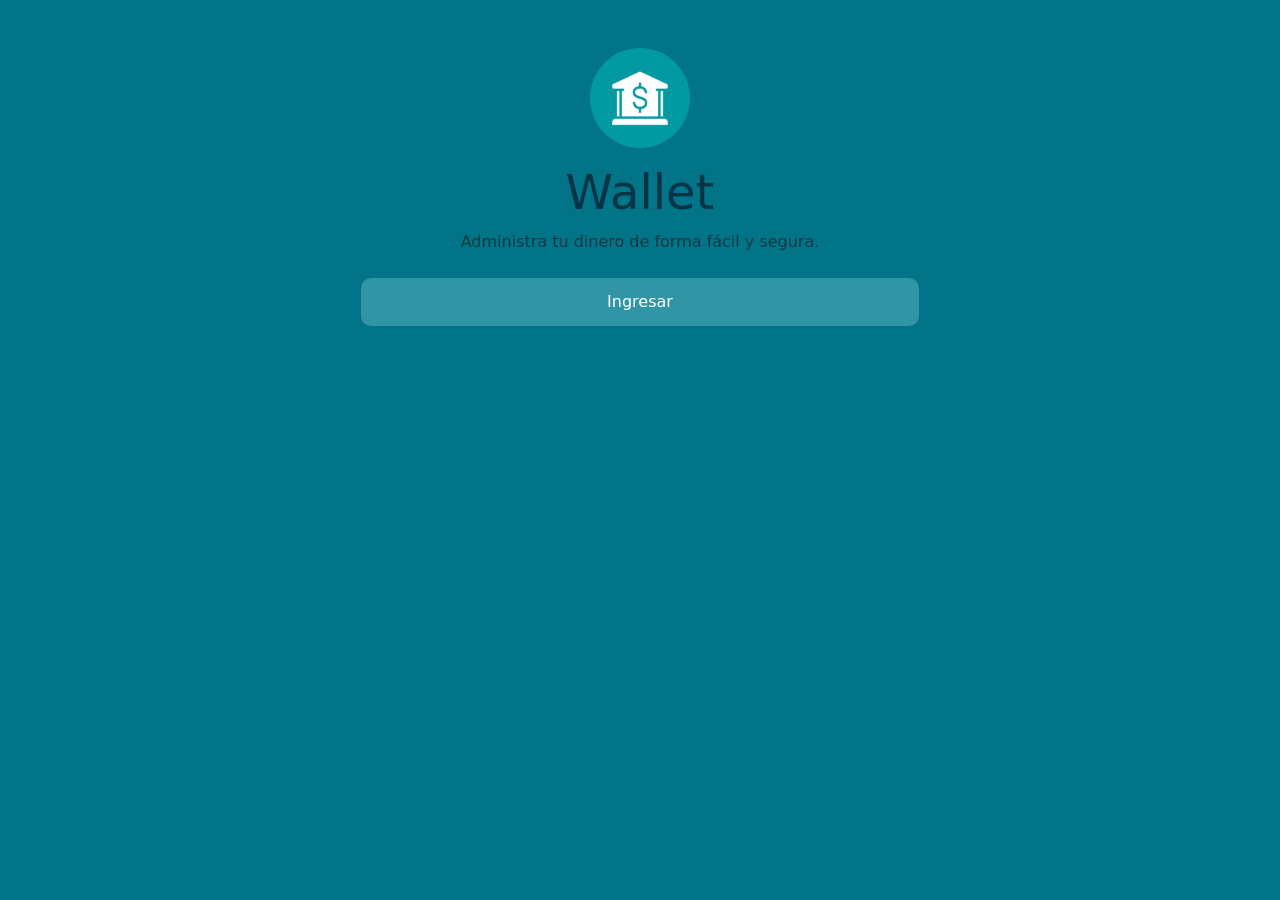
<file: index.html>
<!DOCTYPE html>
<html lang="en">

<head>
    <meta charset="UTF-8">
    <meta name="viewport" content="width=device-width, initial-scale=1.0">
    <title>Trabajo con JQuery</title>
    
<!--AQUI VA MI BOOPSTRAP-->
 <link rel="stylesheet" href="Css/bootstrap.css" crossorigin="anonymous">

</head>

<body>

<div class="container text-center mt-5">

    <img src="./Img/WhatsApp Image 2026-06-10 at 14.18.51.jpeg"
         alt="Logo"
         class="img-fluid rounded-circle mb-3"
         style="width: 100px;">

    <h1 class="display-5 titulo-wallet">Wallet</h1>

    <p class="text-muted">
        Administra tu dinero de forma fácil y segura.
    </p>
<div class="d-grid gap-2 col-6 mx-auto mt-4">
    <button class="btn btn-wallet" type="button"
            onclick="window.location.href='login.html'">
        Ingresar
    </button>
</div>
   

    <!-- JQuery 4.0.0-->

<script src="./Assets/Js/jquery/Jquery.js"></script>

<!--FIN JQuery 4.0.0-->


    <!-- JQuery Personalizado Local-->
    <script src="./Assets/Js/script.js"></script>

    <!--Fin JQuery Personalizado Local-->

</body>

</html>
</file>
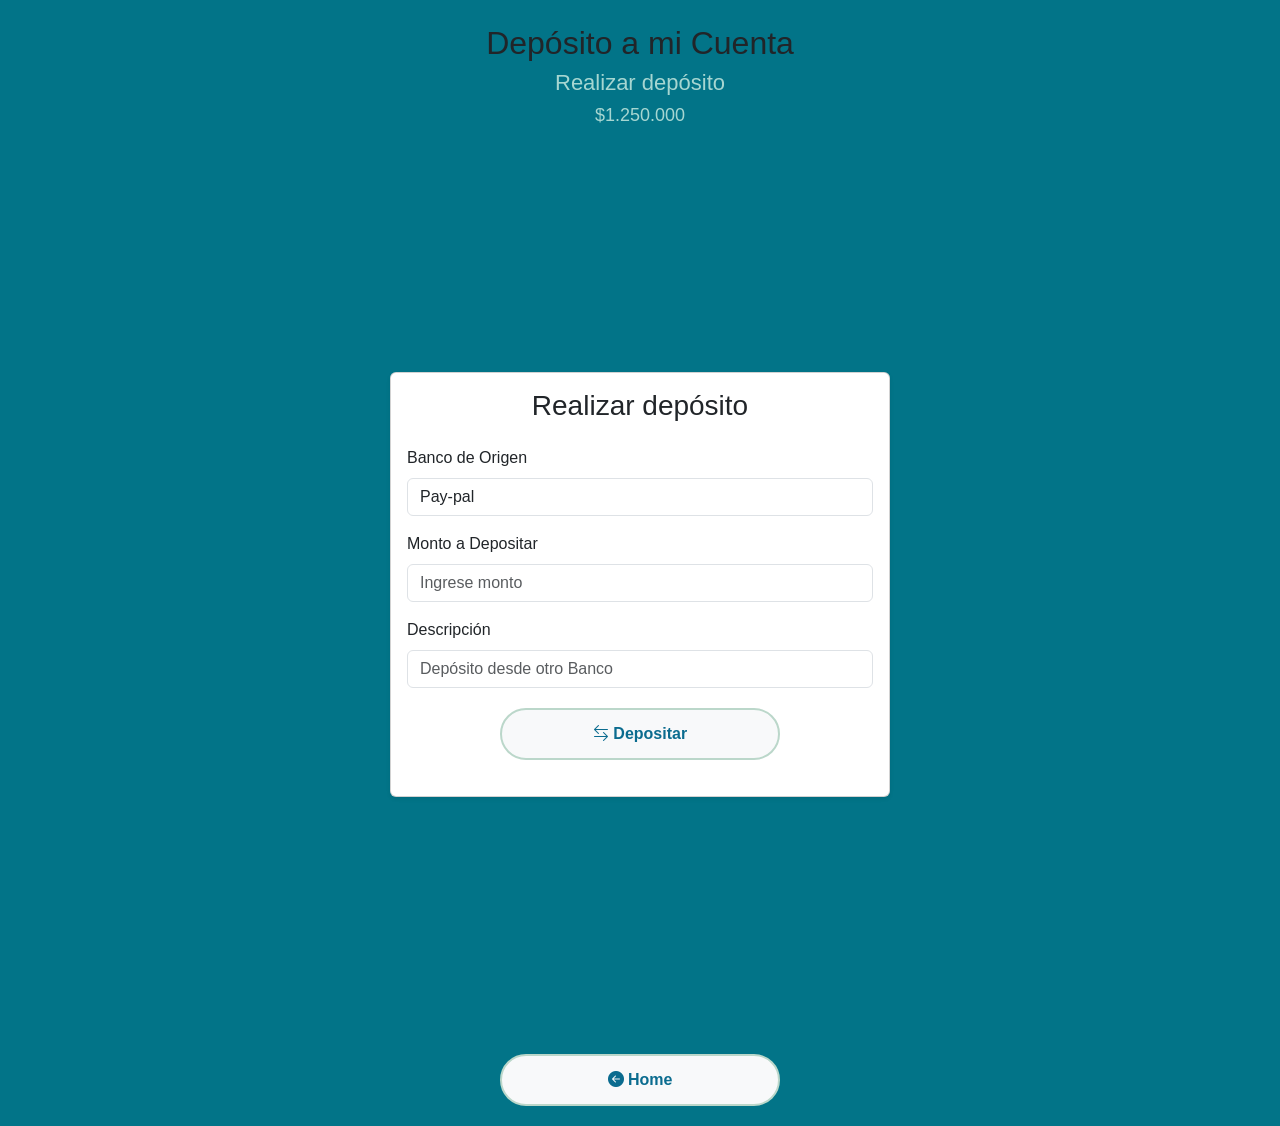
<file: Deposito.html>
<!doctype html>
<html lang="es">

<head>
    <meta charset="utf-8">
    <meta name="viewport" content="width=device-width, initial-scale=1">

    <title>Depósito a mi Cuenta</title>

<!--AQUI VA MI BOOPSTRAP-->
    <link rel="stylesheet" href="/Css/bootstrap.css">
    <link rel="stylesheet" href="./Css/example.css">
    <link rel="stylesheet" href="https://cdn.jsdelivr.net/npm/bootstrap-icons@1.11.3/font/bootstrap-icons.min.css">
</head>

<body>

    <header>


        <div class="text-center mt-4">
            <h2 class="titulo-Depósito">Depósito a mi Cuenta</h2>
            <h3 class="texto-saldo">Realizar depósito</h3>
            <h4 id="saldoDisponible">$1.250.000</h4>
        </div>
    </header>

    <main class="container vh-100 d-flex justify-content-center align-items-center">

        <div class="card shadow-sm" style="width: 500px;">
            <div class="card-body">

                <h3 class="text-center mb-4">Realizar depósito</h3>

                <form id="formDeposito">
                    <div class="mb-3">
                        <label class="form-label">Banco de Origen</label>
                        <select class="form-control" id="cuentaOrigen">
                            <option value="100000">Pay-pal</option>
                            <option value="1250000">Cuenta Corriente</option>
                            <option value="500000">Cuenta Ahorro</option>
                        </select>
                    </div>


                    <div class="mb-3">
                        <label class="form-label">Monto a Depositar</label>
                        <input type="number" class="form-control" id="monto" placeholder="Ingrese monto">
                    </div>

                    <div class="mb-3">
                        <label class="form-label">Descripción</label>
                        <input type="text" class="form-control" id="descripcion" placeholder="Depósito desde otro Banco">
                    </div>

                    <button type="button" id="btnDepositar" class="boton-walletDEPOSITO1">
                        <i class="bi bi-arrow-left-right"></i>
                        Depositar
                    </button>
                </form>

            </div>
        </div>

    </main>
    <button class="boton-walletDEPOSITO2" onclick="window.location.href='Menu.html'">
        <i class="bi bi-arrow-left-circle-fill"></i>
        Home
    </button>


    <script src="./Assets/Js/jquery/Jquery.js"></script>
    <script src="./Assets/Js/deposito.js"></script>

    

</body>

</html>
</file>
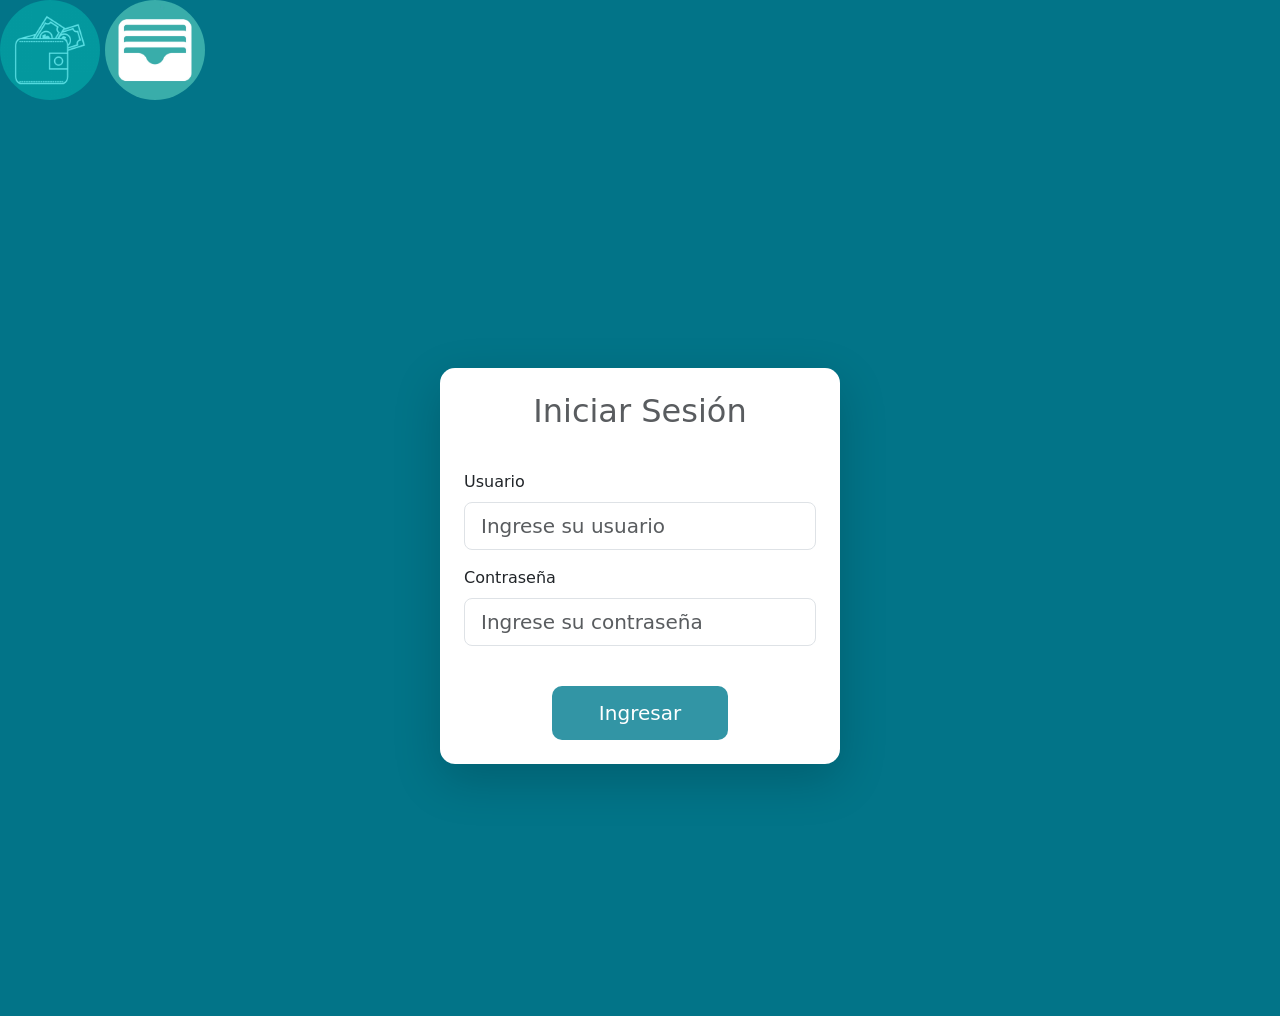
<file: login.html>
<!doctype html>
<html lang="en">

<head>
    <meta charset="utf-8">
    <meta name="viewport" content="width=device-width, initial-scale=1">


    <title>Alke Wallet</title>
   
    <!--AQUI VA MI BOOPTRAP-->
<link rel="stylesheet" href="Css/bootstrap.css" crossorigin="anonymous">
</head>


<body>
    

    <div>
        <img src="./Img/2.JPG"
            alt="Teal wallet with white banknotes emerging from the opening, set against a teal background. The icon has a professional and trustworthy appearance, conveying financial security."
            class="img-fluid rounded-circle mb-3" style="width: 100px;">
        <img src="./Img/5.JPG"
            alt="Teal wallet with white banknotes emerging from the opening, set against a teal background. The icon has a professional and trustworthy appearance, conveying financial security."
            class="img-fluid rounded-circle mb-3" style="width: 100px;">

    </div>
    <!-- ESTE ES MI LOGIN PARA INGRESAR USUARIO-->

    <div class="container vh-100 d-flex justify-content-center align-items-center">
        <div class="card shadow-lg p-4 border-0" style="width: 400px; border-radius: 15px;">



            <!-- TITULO DE INICIO DE SECCION-->
            <h2 class="text-center mb-4 text-muted">
                Iniciar Sesión
            </h2>

            </p>
            <div class="mb-3">
                <label for="usuario" class="form-label">Usuario</label>
                <input type="text" class="form-control form-control-lg" id="usuario" placeholder="Ingrese su usuario">
            </div>

            <div class="mb-3">
                <label for="contraseña" class="form-label">Contraseña</label>
                <input type="password" class="form-control form-control-lg" id="contraseña"
                    placeholder="Ingrese su contraseña">
            </div>


            <div class="d-grid gap-2 col-6 mx-auto mt-4">
                <button id="btnIngresar1" class="btn btn-wallet btn-lg w-100">
                    Ingresar
                </button>
            </div>

        </div>
    </div>


    <script src="https://code.jquery.com/jquery-3.7.1.min.js"></script>

    <!-- AQUI VA MI JQUERY LOCAL-->
    <script src="./Assets/Js/jquery/Jquery.js"></script>
    <script src="./Assets/Js/login.js"></script>
</body>

</html>
</file>
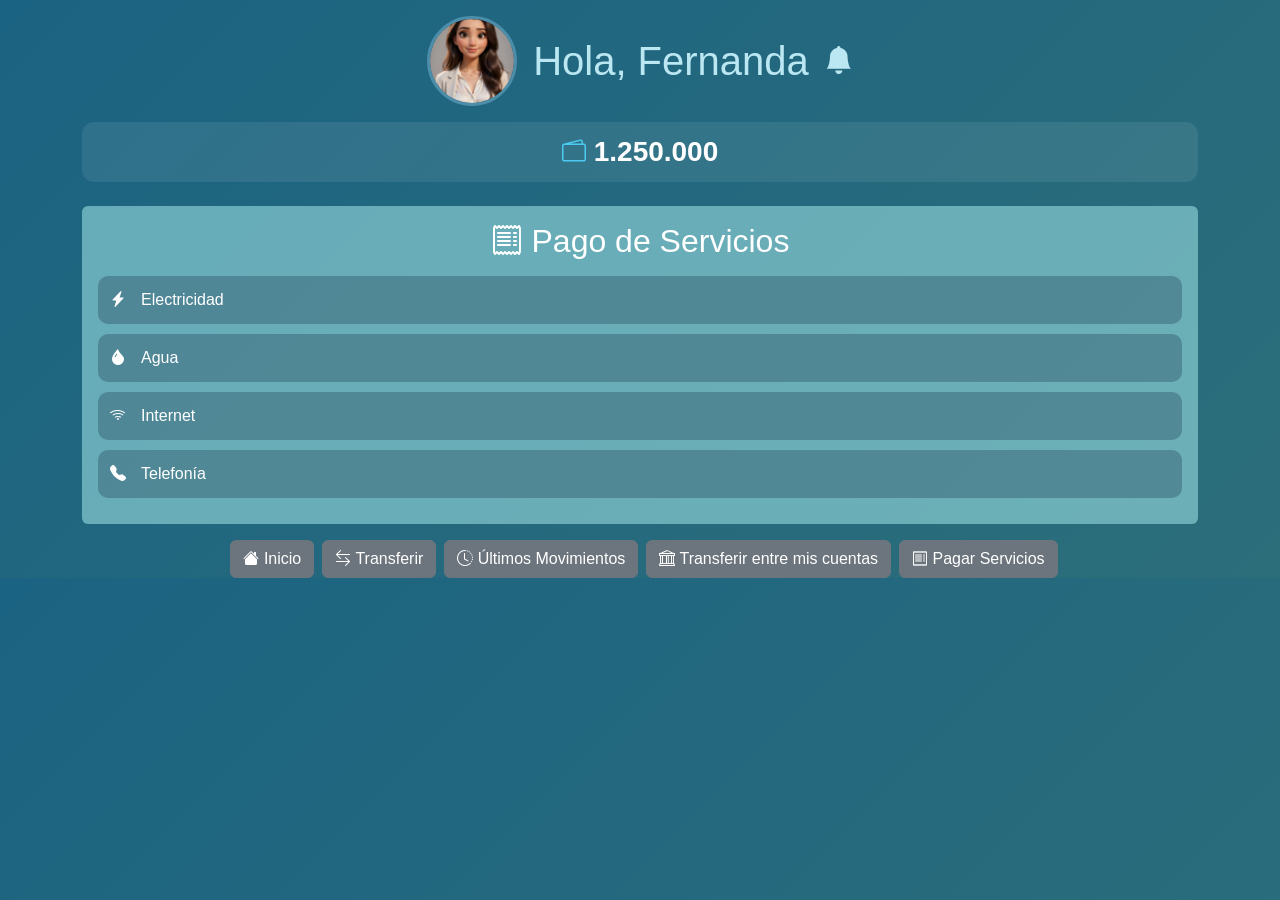
<file: Menu.html>
<!DOCTYPE html>
<html lang="en">

<head>
    <meta charset="UTF-8">
    <meta name="viewport" content="width=device-width, initial-scale=1.0">
    <title>Document</title>
    <!-- ESTE ES MI BOOPSTRAP-->
    <link rel="stylesheet" href="./Css/bootstrap.css" crossorigin="anonymous">
    <link rel="stylesheet" href="Css/menu.css">
    <link rel="stylesheet" href="https://cdn.jsdelivr.net/npm/bootstrap-icons@1.11.3/font/bootstrap-icons.min.css">

</head>

<body>
    <header>
        <div class="container py-3">

            <!-- ENCABEZADO -->
            <div id="encabezado"
                class="d-flex flex-column flex-md-row align-items-center justify-content-center text-center gap-3">

                <img id="avatar" src="./Img/avatar.jpg" alt="Avatar" class="rounded-circle img-fluid"
                    style="width: 90px; height: 90px; object-fit: cover; border: 3px solid #4c8da9;">

                <h1 id="saludo" class="m-0">Hola, Fernanda</h1>

                <i id="campana" class="bi bi-bell-fill fs-3"></i>
            </div>

            <!-- SALDO -->

            <div id="saldo-container" class="d-flex justify-content-center align-items-center gap-2 mt-3"
                style="background-color: rgba(255,255,255,0.08); padding: 12px; border-radius: 12px;">

                <i id="iconoSaldo" class="bi bi-wallet2 fs-4" style="color:#4cc9f0;"></i>

                <h3 id="saldo" class="m-0" style="color:#ffffff; font-weight:bold;">
                    1.250.000
                </h3>
            </div>

            <!-- SERVICIOS -->
            <div id="servicios" class="mt-4 p-3 rounded">

                <h2 class="text-center mb-3">
                    <i class="bi bi-receipt"></i> Pago de Servicios
                </h2>

                <div class="opcion-servicio">
                    <i class="bi bi-lightning-charge-fill"></i>
                    <span>Electricidad</span>
                </div>

                <div class="opcion-servicio">
                    <i class="bi bi-droplet-fill"></i>
                    <span>Agua</span>
                </div>

                <div class="opcion-servicio">
                    <i class="bi bi-wifi"></i>
                    <span>Internet</span>
                </div>

                <div class="opcion-servicio">
                    <i class="bi bi-telephone-fill"></i>
                    <span>Telefonía</span>
                </div>

            </div>

        </div>
    </header>

    <!--ESTE ES MI BARRA DE MENU-->

<div class="d-flex flex-wrap justify-content-center gap-2">

<div class="d-flex justify-content-center"></div>
        <button id="miBoton" class="btn btn-secondary">
            <i class="bi bi-house-fill"></i> Inicio
        </button>

        <button id="btnTransferir" class="btn btn-secondary">
            <i class="bi bi-arrow-left-right"></i> Transferir
        </button>

        <button id="btnMovimientos" class="btn btn-secondary">
            <i class="bi bi-clock-history"></i> Últimos Movimientos
        </button>
        <button id="btnMisCuentas" class="btn btn-secondary">
            <i class="bi bi-bank"></i> Transferir entre mis cuentas
        </button>
        <button id="btnServicios" class="btn btn-secondary">
            <i class="bi bi-receipt"></i> Pagar Servicios
        </button>
    </div>
    <script src="https://code.jquery.com/jquery-3.7.1.min.js"></script>
    <script src="./Assets/Js/jquery/Jquery.js"></script>
    <script src="./Assets/Js/menu.js"></script> 
  

</body >
</file>
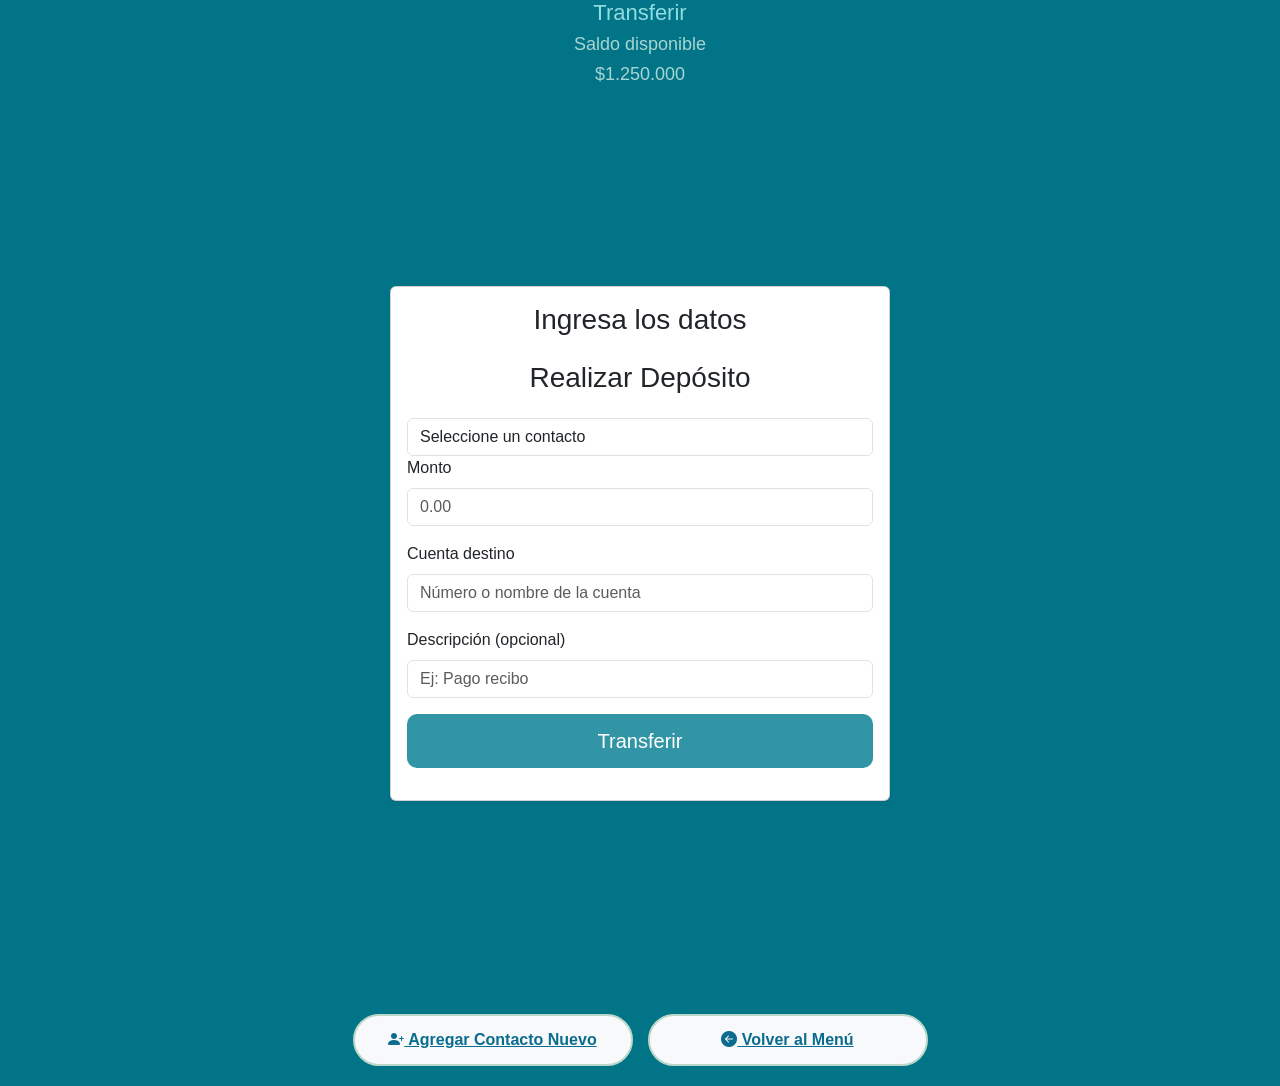
<file: sendmoney.html>
<!doctype html>
<html lang="en">

<head>
  <meta charset="utf-8">
  <meta name="viewport" content="width=device-width, initial-scale=1">


  <title>Bootstrap work</title>
  
<!--MI BOOPSTRAP-->
<link rel="stylesheet" href="/Css/bootstrap.css" crossorigin="anonymous">
<link rel="stylesheet" href="./Css/example.css">
<link rel="stylesheet" href="https://cdn.jsdelivr.net/npm/bootstrap-icons@1.11.3/font/bootstrap-icons.min.css">
</head>


<body>

  <header>


    <div class="text-center">

      <h2 id="transferir1">Transferir</h2>
      <h3 id="saldodisponible">Saldo disponible</h3>
      <h3 id="mymoney">$1.250.000</h3>


    </div>


    <!-- AQUI PARA INGRESAR DATOS DE CONTACTOS EXISTENTES -->

    <main class="container vh-100 d-flex justify-content-center align-items-center">

      <div class="card shadow-sm" style="width: 500px;">
        <div class="card-body">


          <h3 class="text-center mb-4">Ingresa los datos</h3>

          <h3 class="text-center mb-4">Realizar Depósito</h3>

          <form id="depositForm">

            <div class="mb-3">
              <select class="form-control" id="nombre">
                <option value="">Seleccione un contacto</option>
              </select>
              <!--<label for="nombre" class="form-label">Seleccionar Contacto</label>

              <select class="form-control" id="nombre">
                <option value="">Seleccione un contacto</option>
              </select>
            </div>-->

            <div class="mb-3">
              <label for="monto" class="form-label">Monto</label>
              <input type="number" step="0.01" class="form-control" id="monto" placeholder="0.00" required>
            </div>

            <div class="mb-3">
              <label for="cuenta" class="form-label">Cuenta destino</label>
              <input type="text" class="form-control" id="cuenta" placeholder="Número o nombre de la cuenta" required>
            </div>

            <div class="mb-3">
              <label for="descripcion" class="form-label">Descripción (opcional)</label>
              <input type="text" class="form-control" id="descripcion" placeholder="Ej: Pago recibo">
            </div>

            <div class="d-flex justify-content-between">
              <button id="btnIngresar" class="btn btn-wallet btn-lg w-100">
                Transferir

            </div>
          </form>
        </div>
      </div>
      </div>
      </div>


    </main>


    <div id="contenedorBotones">



      <a href="Contacto.html" class="boton-wallet2">
        <i class="bi bi-person-plus-fill"></i>
        Agregar Contacto Nuevo
      </a>

      <a href="Menu.html" class="boton-wallet1">
        <i class="bi bi-arrow-left-circle-fill"></i>
        Volver al Menú
      </a>

    </div>


    <!-- AQUI VA MI Jquery-->
    <script src="https://code.jquery.com/jquery-3.7.1.min.js"></script>
    <script src="./Assets/Js/jquery/Jquery.js"></script>
    <script src="./Assets/Js/script.js"></script>
    <script src="./Assets/Js/transaciones.js"></script>
    <script src="./Assets/Js/sendmoney.js"></script>

</body>


</html>
</file>
<file: Css/example.css>
.btn-personalizado {
    background-color: #24c796; /* Turquesa */
    border-color: #20c997;
    color: white;
}

.btn-personalizado:hover {
    background-color: #1aa179;
    border-color: #1aa179;
}

/*ESTE ES MI CSS ULTIMAS TRANSACIONES*/
#transacciones{
    width: 80%;
    margin: 20px auto;
    background: white;
    padding: 20px;
    border-radius: 15px;
    box-shadow: 0px 2px 10px rgba(0,0,0,0.2);
}

.movimiento{
    display: flex;
    align-items: center;
    justify-content: space-between;
    padding: 15px;
    margin: 10px 0;
    border-bottom: 1px solid #ddd;
}

.movimiento i{
    font-size: 30px;
    margin-right: 15px;
}

.positivo{
    color: green;
    font-weight: bold;
}

.negativo{
    color: red;
    font-weight: bold;
}
/*ESTE ES MI CSS PARA ENCABEZADO DE ULTIMAS TRANSACIONES*/

#saldodisponible{
    text-align: center;
    font-family: 'Poppins', sans-serif;
     font-size: 22px;
    font-weight: 500;
    color: #74d6cafb;
}

#saldito{
    text-align: center;
    font-family: 'Poppins', sans-serif;
    font-size: 22px;
    font-weight: 500;
    color: #74d6cafb;
}

/*ESTE ES MI CSS PARA BOTON DE AGREGAR NUEVO CONTACTO EN PAGINA CONTACTO.HTML*/


#btnAgregarContacto{
    background-color: #29729c;
    color: white;
}

#btnAgregarContacto{
    background-color: #29729c;
    color: white;
}

/*ESTA ES MI FUENTE DE AGREGAR CONTACTO*/

body{
    font-family: 'Poppins', sans-serif;
}

#tituloContacto{
    text-align: center;
    font-size: 28px;
    font-weight: 600;
    color: #197597;
    margin-bottom: 25px;
}

.form-label{
    font-weight: 500;
}

#btnAgregarContacto{
    border-radius: 25px;
    font-weight: 600;
    padding: 10px 25px;

}

body{
    font-family: 'Nunito', sans-serif;
}




/*ESTE ES MI CSS PARA TRANSFERIR*/

#transferir1{
    text-align: center;
    font-family: 'Poppins', sans-serif;
     font-size: 22px;
    font-weight: 500;
    color: #93dce2fb;
}

#saldodisponible{
    text-align: center;
    font-family: 'Poppins', sans-serif;
    font-size: 18px;
    font-weight: 500;
    color: #a9d7d2fb;
}
 
#mymoney{
    text-align: center;
    font-family: 'Poppins', sans-serif;
    font-size: 18px;
    font-weight: 500;
    color: #a9d7d2fb;
}



#btnNuevoContacto{
    text-align: center;
    font-family: 'Poppins', sans-serif;
    font-size: 22px;
    font-weight: 300;
    color: #74d6cafb;
}


#Volver-Menu{
    background-color: #688eb4;
    color: #0b6c8f;
    border: 2px solid #bbd7ca;
    border-radius: 30px;
    padding: 12px 25px;
    font-size: 16px;
    font-weight: bold;
    width: 280px;
    cursor: pointer;
    transition: all 0.3s ease;
}

/*ESTE ES MI CSS PARA contacto.html*/

#transferirrr{
    text-align: center;
    font-family: 'Poppins', sans-serif;
    font-size: 30px;
    font-weight: 500;
    color: #a9d7d2fb;
}

#saldoencuenta{
    text-align: center;
    font-family: 'Poppins', sans-serif;
    font-size: 18px;
    font-weight: 500;
    color: #a9d7d2fb;
}

/*ESTE ES MI CSS PARA ENVIAR DINERO ENTRE MIS CUENTAS*/

#contenedorBotones,
#contenedorContacto{
    text-align: center;
    margin-top: 20px;
}

.boton-wallet{
    background-color: #f8f9fa;
    color: #0b6c8f;
    border: 2px solid #bbd7ca;
    border-radius: 30px;
    padding: 12px 25px;
    font-size: 16px;
    font-weight: bold;
    width: 280px;
    cursor: pointer;
    transition: all 0.3s ease;
}

.boton-wallet:hover{
    background-color: #1d7b92;
    color: white;
}

/*ESTE ES MI CSS PARA ENVIAR DINERO LETRAS*/


#btnVolver-Menu{
    background: linear-gradient(135deg, #0d6efd, #0a58ca);
    color: white;
    border: none;
    border-radius: 15px;
    padding: 14px 28px;
    font-size: 17px;
    font-weight: bold;
    cursor: pointer;
    box-shadow: 0 5px 15px rgba(13, 110, 253, 0.3);
    transition: all .3s ease;
}

#btnVolver-Menu:hover{
    transform: translateY(-3px);
    box-shadow: 0 8px 20px rgba(91, 138, 208, 0.4);
}

/*ESTE ES MI CSS PARA BOTONES CON CLASS- WALET EN de CONTACTO.HTML */
.boton-wallett{ 
    background-color: #f8f9fa;
    color: #0b6c8f;
    border: 2px solid #bbd7ca;
    border-radius: 30px;
    padding: 12px 25px;
    font-size: 16px;
    font-weight: bold;
    width: 280px;
    cursor: pointer;
    transition: all 0.3s ease;
}

.boton-wallett:hover{
    background-color: #1d7b92;
    color: white;
}
/*ESTE ES MI CSS PARA BOTONES CON  SENDMONEY.HTML*/
.boton-wallett2{ 
    background-color: #f8f9fa;
    color: #0b6c8f;
    border: 2px solid #bbd7ca;
    border-radius: 30px;
    padding: 12px 25px;
    font-size: 16px;
    font-weight: bold;
    width: 280px;
    cursor: pointer;
    transition: all 0.3s ease;
}

.boton-wallett2:hover{
    background-color: #1d7b92;
    color: white;
}
 /* ESTOS SON MIS CSS PARA BOTONES DE SENDMONEY.HTML*/

 .boton-wallet1{ 
    background-color: #f8f9fa;
    color: #0b6c8f;
    border: 2px solid #bbd7ca;
    border-radius: 30px;
    padding: 12px 25px;
    font-size: 16px;
    font-weight: bold;
    width: 280px;
    cursor: pointer;
    transition: all 0.3s ease;
}

.boton-wallet1:hover{
    background-color: #1d7b92;
    color: white;
}
/*color boton 2*/
 .boton-wallet2{ 
    background-color: #f8f9fa;
    color: #0b6c8f;
    border: 2px solid #bbd7ca;
    border-radius: 30px;
    padding: 12px 25px;
    font-size: 16px;
    font-weight: bold;
    width: 280px;
    cursor: pointer;
    transition: all 0.3s ease;
}

.boton-wallet2:hover{
    background-color: #1d7b92;
    color: white;
}

/*esto es para centrar mis botones*/
#contenedorBotones{
    display: flex;
    justify-content: center;
    align-items: center;
    gap: 15px;
    margin-top: 20px;
    margin-bottom: 20px;
    flex-wrap: wrap;
}
.boton-wallet1,
.boton-wallet2{
    width: 280px;
}
/*FIN CSS BOTONES SENDMONEY*/

/*ESTOS SON MIS BOTONES PARA DEPOSITO ENTRE MIS CUENTAS DEPOSITO.HTML*/

.boton-walletDEPOSITO1{ 
    background-color: #f8f9fa;
    color: #0b6c8f;
    border: 2px solid #bbd7ca;
    border-radius: 30px;
    padding: 12px 25px;
    font-size: 16px;
    font-weight: bold;
    width: 280px;
    cursor: pointer;
    transition: all 0.3s ease;
}

.boton-walletDEPOSITO1:hover{
    background-color: #1d7b92;
    color: white;
}

.boton-walletDEPOSITO2{ 
    background-color: #f8f9fa;
    color: #0b6c8f;
    border: 2px solid #bbd7ca;
    border-radius: 30px;
    padding: 12px 25px;
    font-size: 16px;
    font-weight: bold;
    width: 280px;
    cursor: pointer;
    transition: all 0.3s ease;
}

.boton-walletDEPOSITO2:hover{
    background-color: #1d7b92;
    color: white;
}

/*esto es para centrar mis botones*/
.boton-walletDEPOSITO1,
.boton-walletDEPOSITO2 {
    display: block;
    margin: 20px auto;
}
/*TITULOS DENTRO DE DEPOSITO.HTML*/
.titulo-transferencia {
    text-align: center;
    font-family: 'Poppins', sans-serif;
    font-size: 30px;
    font-weight: 500;
    color: #114550fb;
}

.texto-saldo {
    text-align: center;
    font-family: 'Poppins', sans-serif;
    font-size: 22px;
    font-weight: 500;
    color: #a9d7d2fb;
}
#saldoDisponible {
    text-align: center;
    font-family: 'Poppins', sans-serif;
    font-size: 18px;
    font-weight: 500;
    color: #a9d7d2fb;
}

/*ESTE ES PARA CENTRAR MI BOTON DE ULTIMASTRANSACIONES*/

body {
    display: flex;
    flex-direction: column;
    align-items: center;
}

#transacciones {
    width: 100%;
    max-width: 600px;
}

#btnVolver--menu {
    margin-top: 20px;
}
</file>
<file: Css/menu.css>
body {
    background: linear-gradient(135deg, #1b6382, #2c6e7a);
    font-family: Arial, sans-serif;
}

/* ENCABEZADO */
#encabezado {
    color: rgb(186, 231, 242);
}

/* SERVICIOS */
#servicios {
    background-color: rgba(151, 219, 222, 0.604);
    color: white;
}

/* OPCIONES */
.opcion-servicio {
    display: flex;
    align-items: center;
    gap: 15px;
    padding: 12px;
    margin: 10px 0;
    background-color: rgba(57, 100, 119, 0.5);
    border-radius: 10px;
    cursor: pointer;
    transition: 0.3s;
}

.opcion-servicio:hover {
    transform: scale(1.03);
    background-color: rgba(57, 100, 119, 0.8);
}

.
</file>
